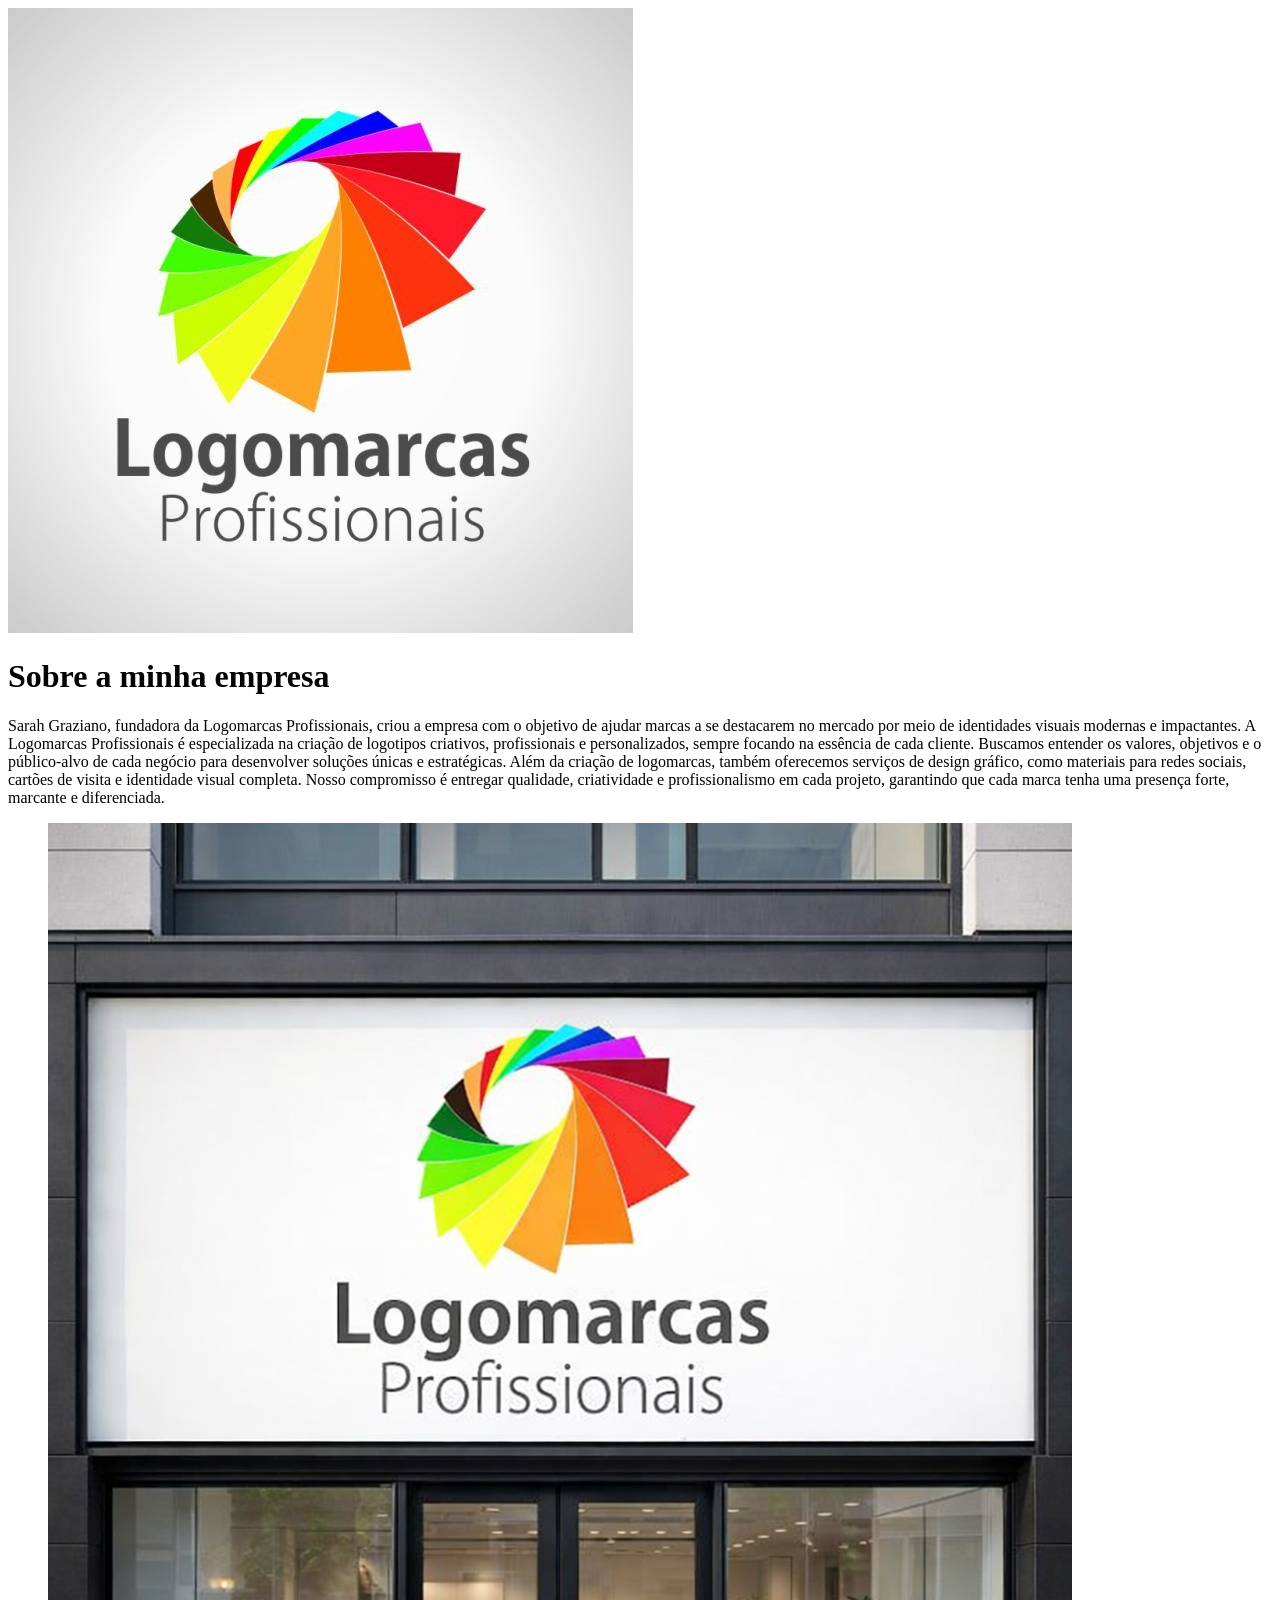
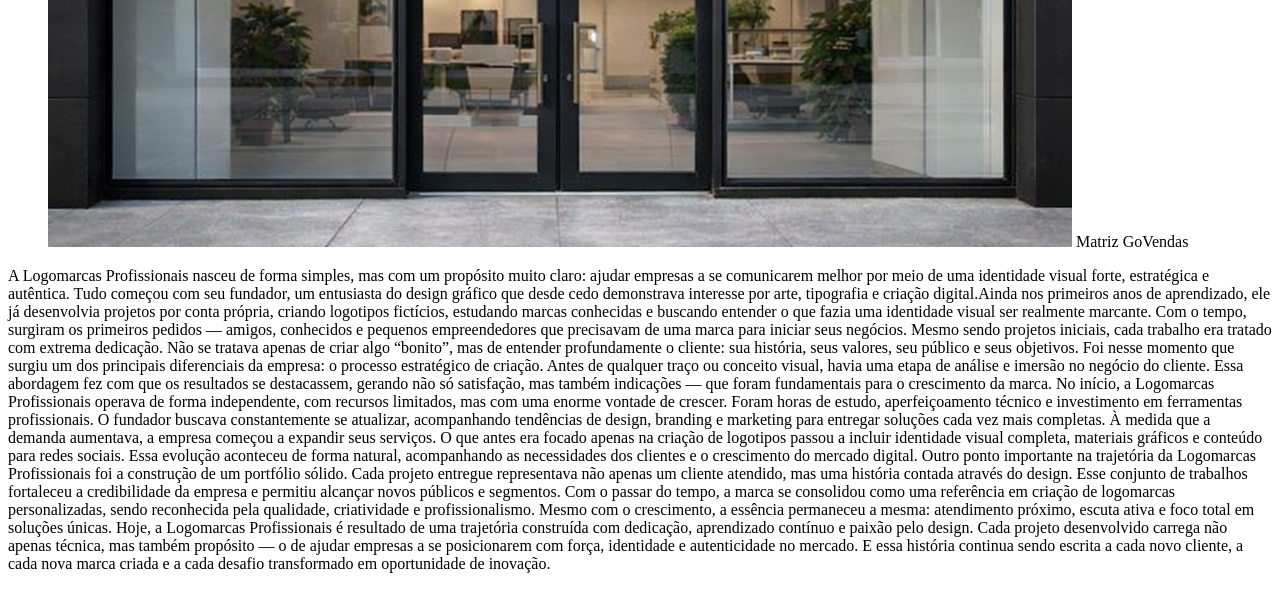
<file: sobre.html>
<!DOCTYPE html>
<html>
      <head></head>
         <body>
 
            <img src="Colorido.jpg" alt="Logo da empresa">
 
            <h1>Sobre a minha empresa</h1>
 
            <p>Sarah Graziano, fundadora da Logomarcas Profissionais, criou a empresa com o objetivo de ajudar marcas a se destacarem no mercado por meio de identidades visuais modernas e impactantes.

             A Logomarcas Profissionais é especializada na criação de logotipos criativos, profissionais e personalizados, sempre focando na essência de cada cliente. Buscamos entender os valores, objetivos e o público-alvo de cada negócio para desenvolver soluções únicas e estratégicas.
             Além da criação de logomarcas, também oferecemos serviços de design gráfico, como materiais para redes sociais, cartões de visita e identidade visual completa.
             Nosso compromisso é entregar qualidade, criatividade e profissionalismo em cada projeto, garantindo que cada marca tenha uma presença forte, marcante e diferenciada.</p>

         <Figure>
 
            <img src="Loja de design de logos profissionais.png" alt="Matriz da empresa">
            Matriz GoVendas
         </Figure>

         <p>A Logomarcas Profissionais nasceu de forma simples, mas com um propósito muito claro: ajudar empresas a se comunicarem melhor
             por meio de uma identidade visual forte, estratégica e autêntica.

Tudo começou com seu fundador, um entusiasta do design gráfico que desde cedo demonstrava interesse por arte, tipografia e criação 
digital.Ainda nos primeiros anos de aprendizado, ele já desenvolvia projetos por conta própria, criando logotipos fictícios, 
estudando marcas conhecidas e buscando entender o que fazia uma identidade visual ser realmente marcante.

Com o tempo, surgiram os primeiros pedidos — amigos, conhecidos e pequenos empreendedores que precisavam de uma marca para iniciar seus 

negócios. Mesmo sendo projetos iniciais, cada trabalho era tratado com extrema dedicação. Não se tratava apenas de criar algo “bonito”, 
mas de entender profundamente o cliente: sua história, seus valores, seu público e seus objetivos.

Foi nesse momento que surgiu um dos principais diferenciais da empresa: o processo estratégico de criação. Antes de qualquer traço ou 
conceito visual, havia uma etapa de análise e imersão no negócio do cliente. Essa abordagem fez com que os resultados se destacassem, 
gerando não só satisfação, mas também indicações — que foram fundamentais para o crescimento da marca.

No início, a Logomarcas Profissionais operava de forma independente, com recursos limitados, mas com uma enorme vontade de crescer. 
Foram horas de estudo, aperfeiçoamento técnico e investimento em ferramentas profissionais. O fundador buscava constantemente se 
atualizar,
 acompanhando tendências de design, branding e marketing para entregar soluções cada vez mais completas.

À medida que a demanda aumentava, a empresa começou a expandir seus serviços. O que antes era focado apenas na criação de logotipos 
passou
 a incluir identidade visual completa, materiais gráficos e conteúdo para redes sociais. Essa evolução aconteceu de forma natural, 
 acompanhando as necessidades dos clientes e o crescimento do mercado digital.

Outro ponto importante na trajetória da Logomarcas Profissionais foi a construção de um portfólio sólido. 
Cada projeto entregue representava não apenas um cliente atendido, mas uma história contada através do design.
 Esse conjunto de trabalhos fortaleceu a credibilidade da empresa e permitiu alcançar novos públicos e segmentos.

Com o passar do tempo, a marca se consolidou como uma referência em criação de logomarcas personalizadas, sendo reconhecida pela 
qualidade,
criatividade e profissionalismo. Mesmo com o crescimento, a essência permaneceu a mesma: atendimento próximo, escuta ativa e foco total 
em soluções únicas.

Hoje, a Logomarcas Profissionais é resultado de uma trajetória construída com dedicação, aprendizado contínuo e paixão pelo design. 
Cada projeto desenvolvido carrega não apenas técnica, mas também propósito — o de ajudar empresas a se posicionarem com força, 
identidade e autenticidade no mercado.

E essa história continua sendo escrita a cada novo cliente, a cada nova marca criada e a cada desafio transformado em oportunidade de 

inovação.</p>
           
         </body>
</html>
</file>
